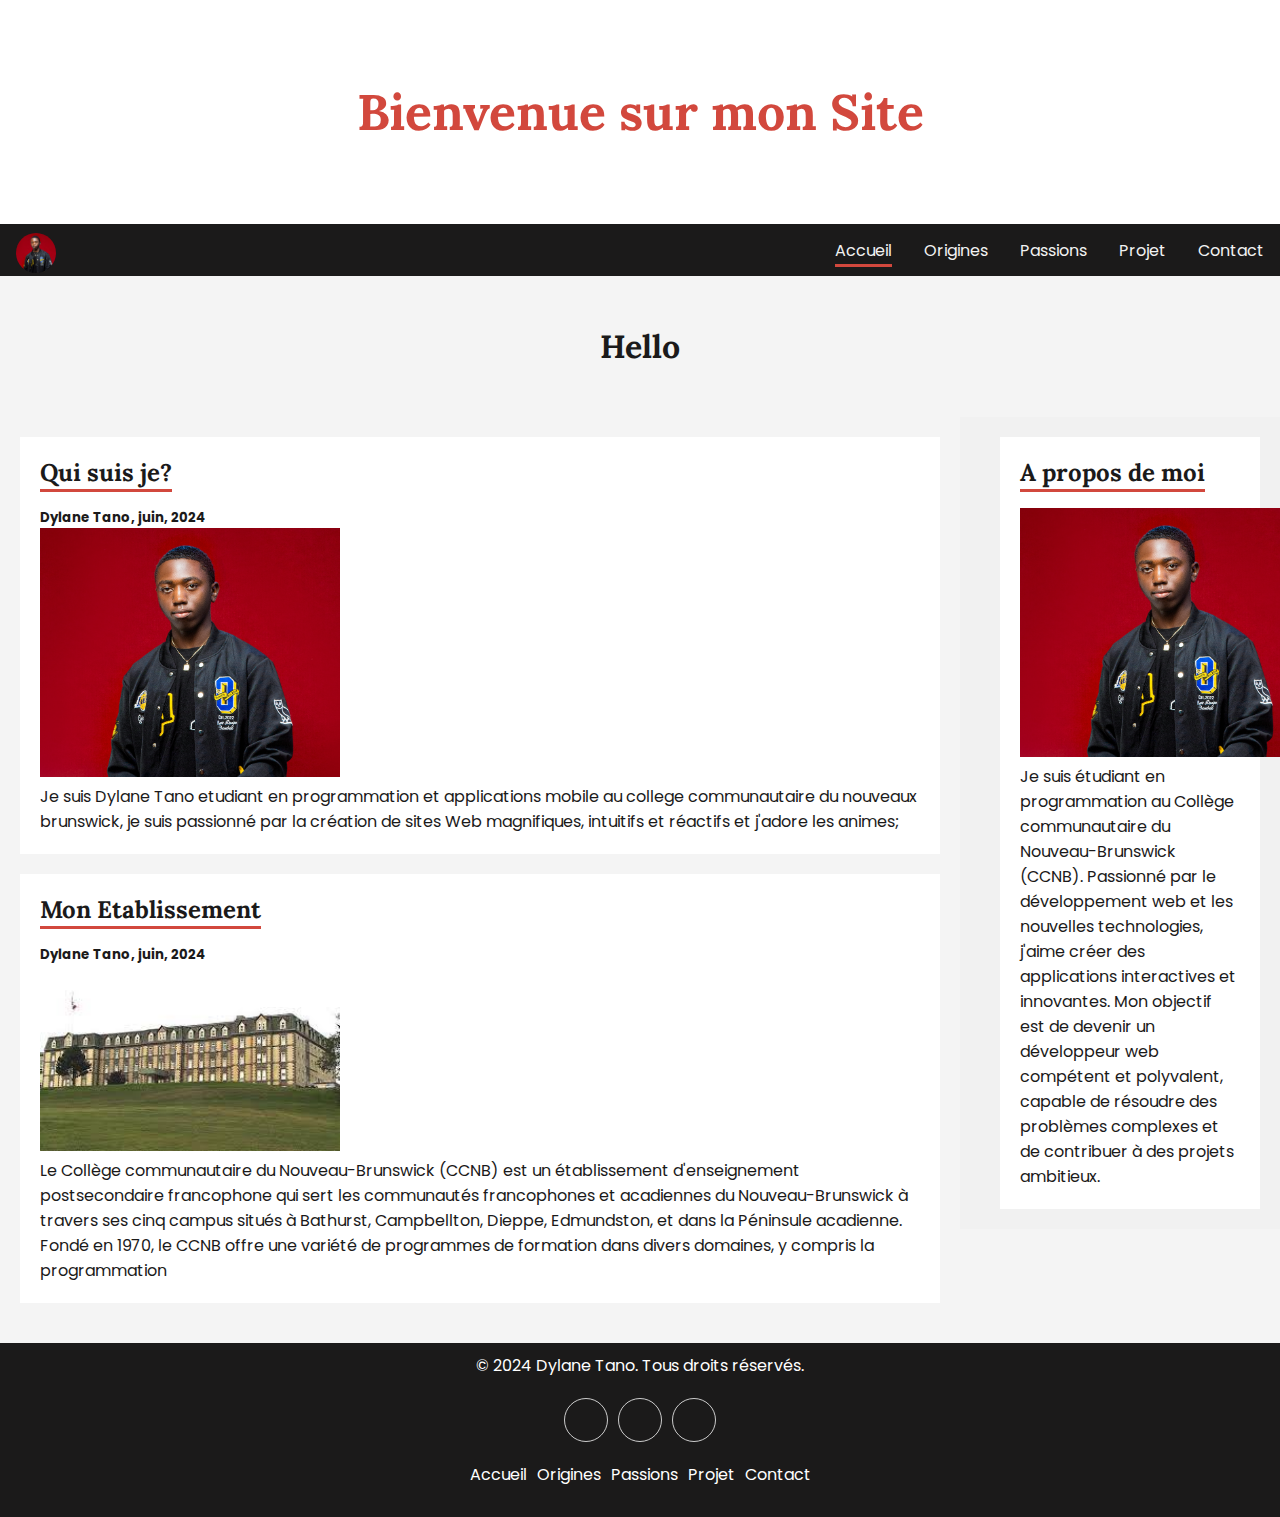
<file: index.html>
<!--
    auteur : Dylane
    date : 		2024-05-28
		infos: Toutes mes images proviennent de google image
-->

<!DOCTYPE html>
<html lang="fr">

<head>
	<title>Accueil</title>
	<meta charset="UTF-8">
	<meta name="viewport" content="width=device-width, initial-scale=1.0">
	<meta name="keywords" content="HTML, CSS" />
	<meta name="description" content="page d'acceuil, acceuil, a propos de moi">
	<link rel="stylesheet" href="https://cdnjs.cloudflare.com/ajax/libs/font-awesome/6.5.1/css/all.min.css"
		integrity="sha512-DTOQO9RWCH3ppGqcWaEA1BIZOC6xxalwEsw9c2QQeAIftl+Vegovlnee1c9QX4TctnWMn13TZye+giMm8e2LwA=="
		crossorigin="anonymous" referrerpolicy="no-referrer" />
	<link rel="stylesheet" href="styles/style.css">
</head>

<body>

	<div class="header">
		<h1 id="home-title">Bienvenue sur mon Site</h1>
	</div>

	<div class="topnav">
		<div style="float: left;">
			<a class="logo" href="./index.html"><img src="./images/profile.png" alt="ma photo de profile"></a>
		</div>
		<div style="float:right">
			<a class="active" href="index.html">Accueil</a>
			<a href="origines.html">Origines</a>
			<a href="passions.html">Passions</a>
			<a href="projet.html">Projet</a>
			<a href="contact.html">Contact</a>
		</div>
	</div>

	<h1>Hello</h1>

	<div class="row">
		<div class="leftcolumn">
			<div class="card">
				<h2>Qui suis je?</h2>
				<h5>Dylane Tano, juin, 2024</h5>
				<div class="fakeimg">
					<img src="./images/profile.png" alt="ma photo de profile">
				</div>
				<p>Je suis Dylane Tano etudiant en programmation et applications mobile au college communautaire du nouveaux
					brunswick, je
					suis passionné par la création de sites Web magnifiques, intuitifs et
					réactifs et j'adore les animes;
				</p>
			</div>
			<div class="card">
				<h2>Mon Etablissement</h2>
				<h5>Dylane Tano, juin, 2024</h5>
				<div class="fakeimg">
					<img src="./images/CCNB.jpg" alt="image du campus du CCNB de bathusrt">
				</div>
				<p>
					Le Collège communautaire du Nouveau-Brunswick (CCNB) est un établissement d'enseignement postsecondaire
					francophone qui sert les communautés francophones et acadiennes du Nouveau-Brunswick à travers ses cinq campus
					situés à Bathurst, Campbellton, Dieppe, Edmundston, et dans la Péninsule acadienne. Fondé en 1970, le CCNB
					offre une variété de programmes de formation dans divers domaines, y compris la programmation
				</p>
			</div>
		</div>
		<div class="rightcolumn">
			<div class="card">
				<h2>A propos de moi</h2>
				<div class="fakeimg">
					<img src="./images/profile.png" alt="ma photo de profile">
				</div>
				<p>
					Je suis étudiant en programmation au Collège communautaire du Nouveau-Brunswick (CCNB). Passionné par le
					développement web et les nouvelles technologies, j'aime créer des applications interactives et innovantes. Mon
					objectif est de devenir un développeur web compétent et polyvalent, capable de résoudre des problèmes
					complexes et de contribuer à des projets ambitieux.
				</p>
			</div>
		</div>
	</div>

	<div class="footer">
		<p>&copy; 2024 Dylane Tano. Tous droits réservés.</p>
		<ul>
			<li><a href="https://www.youtube.com/@dylanemlm" target="_blank"><i class="fa-brands fa-youtube"></i></a></li>
			<li><a href="https://wa.me/15062331887" target="_blank"><i class="fa-brands fa-whatsapp"></i></a></li>
			<li><a href="https://github.com/RusselTano" target="_blank"><i class="fa-brands fa-github"></i></a></li>
		</ul>
		<div class="bottomnav">
			<a href="index.html">Accueil</a>
			<a href="origines.html">Origines</a>
			<a href="passions.html">Passions</a>
			<a href="projet.html">Projet</a>
			<a href="contact.html">Contact</a>
		</div>
	</div>

</body>

</html>
</file>
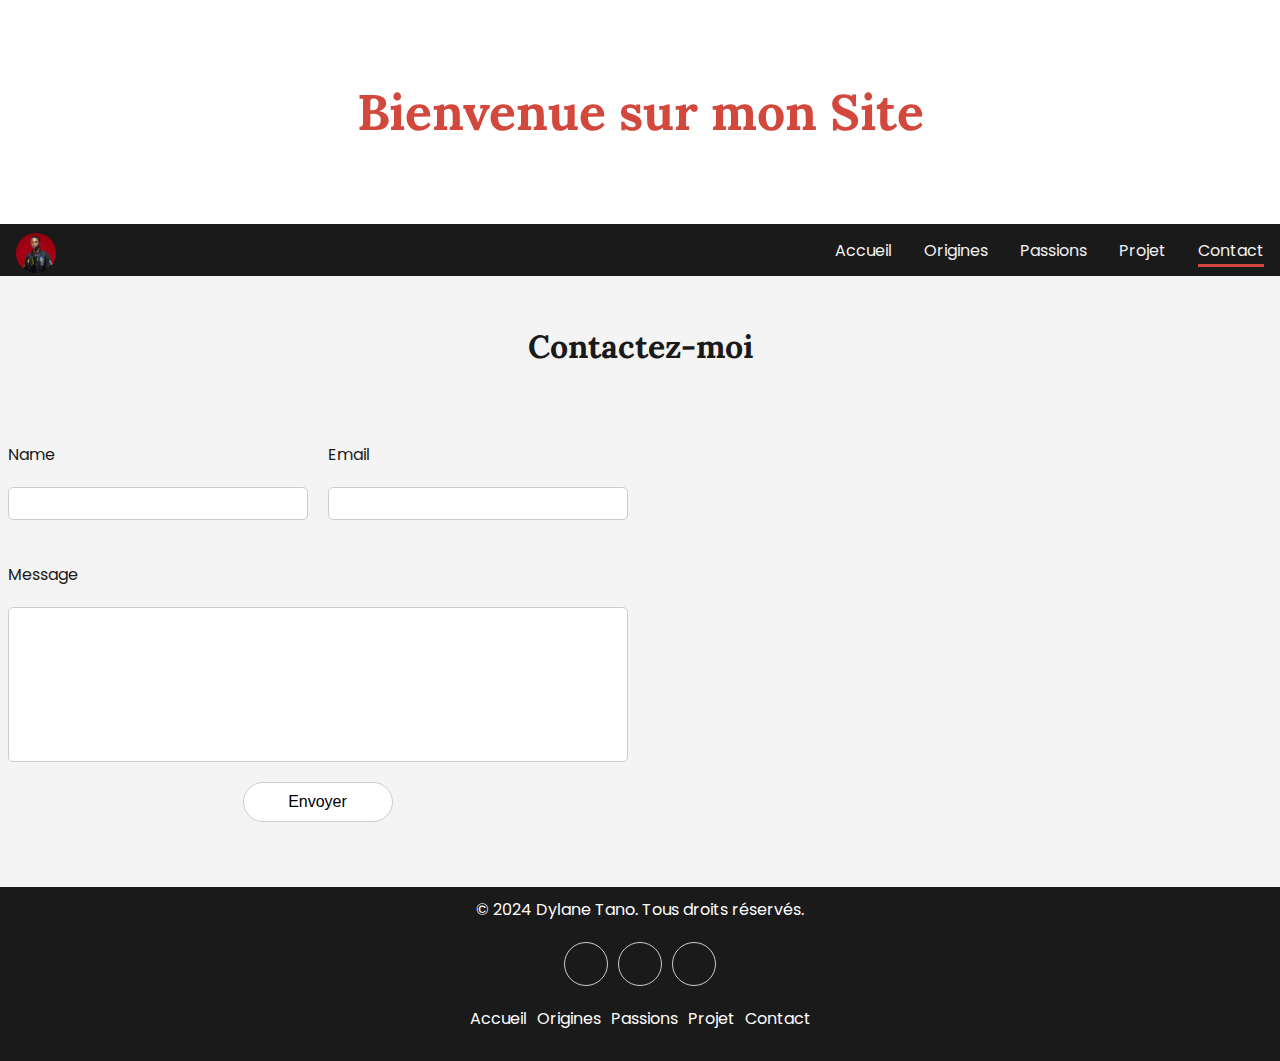
<file: contact.html>
<!--
    auteur : Dylane
    date : 		2024-05-28
		infos: Toutes mes images proviennent de google image
-->

<!DOCTYPE html>
<html lang="fr">

<head>
	<title>Contact</title>
	<meta charset="UTF-8">
	<meta name="viewport" content="width=device-width, initial-scale=1.0">
	<meta name="keywords" content="HTML, CSS" />
	<meta name="description" content="me contacter, contact">
	<link rel="stylesheet" href="https://cdnjs.cloudflare.com/ajax/libs/font-awesome/6.5.1/css/all.min.css"
		integrity="sha512-DTOQO9RWCH3ppGqcWaEA1BIZOC6xxalwEsw9c2QQeAIftl+Vegovlnee1c9QX4TctnWMn13TZye+giMm8e2LwA=="
		crossorigin="anonymous" referrerpolicy="no-referrer" />
	<link rel="stylesheet" href="styles/style.css">
</head>

<body>

	<div class="header">
		<h1 id="home-title">Bienvenue sur mon Site</h1>
	</div>

	<div class="topnav">
		<div style="float: left;">
			<a class="logo" href="./index.html"><img src="./images/profile.png" alt="ma photo de profile"></a>
		</div>
		<div style="float:right">
			<a href="index.html">Accueil</a>
			<a href="origines.html">Origines</a>
			<a href="passions.html">Passions</a>
			<a href="projet.html">Projet</a>
			<a class="active" href="contact.html">Contact</a>
		</div>
	</div>

	<h1>Contactez-moi</h1>

	<div class="contact ">
		<form action="mailto:edtanola01@monccnb.ca ?subject= information" method="post">
			<div class="input-box">
				<label for="name">Name</label>
				<input type="text" id="name">
			</div>
			<div class="input-box">
				<label for="email">Email</label>
				<input type="email" id="email">
			</div>
			<div class="input-box textarea">
				<label for="message">Message</label>
				<textarea id="message"></textarea>
			</div>
			<input class="button" type="submit" value="Envoyer">
		</form>
		<iframe
			src="https://www.google.com/maps/embed?pb=!1m14!1m12!1m3!1d21515.75033714907!2d-65.6700824!3d47.61701795!2m3!1f0!2f0!3f0!3m2!1i1024!2i768!4f13.1!5e0!3m2!1sfr!2sca!4v1716715938841!5m2!1sfr!2sca"
			width="600" height="450" style="border:0;" allowfullscreen="" loading="lazy"
			referrerpolicy="no-referrer-when-downgrade"></iframe>
	</div>


	<div class="footer">
		<p>&copy; 2024 Dylane Tano. Tous droits réservés.</p>
		<ul>
			<li><a href="https://www.youtube.com/@dylanemlm" target="_blank"><i class="fa-brands fa-youtube"></i></a></li>
			<li><a href="https://wa.me/15062331887" target="_blank"><i class="fa-brands fa-whatsapp"></i></a></li>
			<li><a href="https://github.com/RusselTano" target="_blank"><i class="fa-brands fa-github"></i></a></li>
		</ul>
		<div class="bottomnav">
			<a href="index.html">Accueil</a>
			<a href="origines.html">Origines</a>
			<a href="passions.html">Passions</a>
			<a href="projet.html">Projet</a>
			<a href="contact.html">Contact</a>
		</div>
	</div>

</body>

</html>
</file>
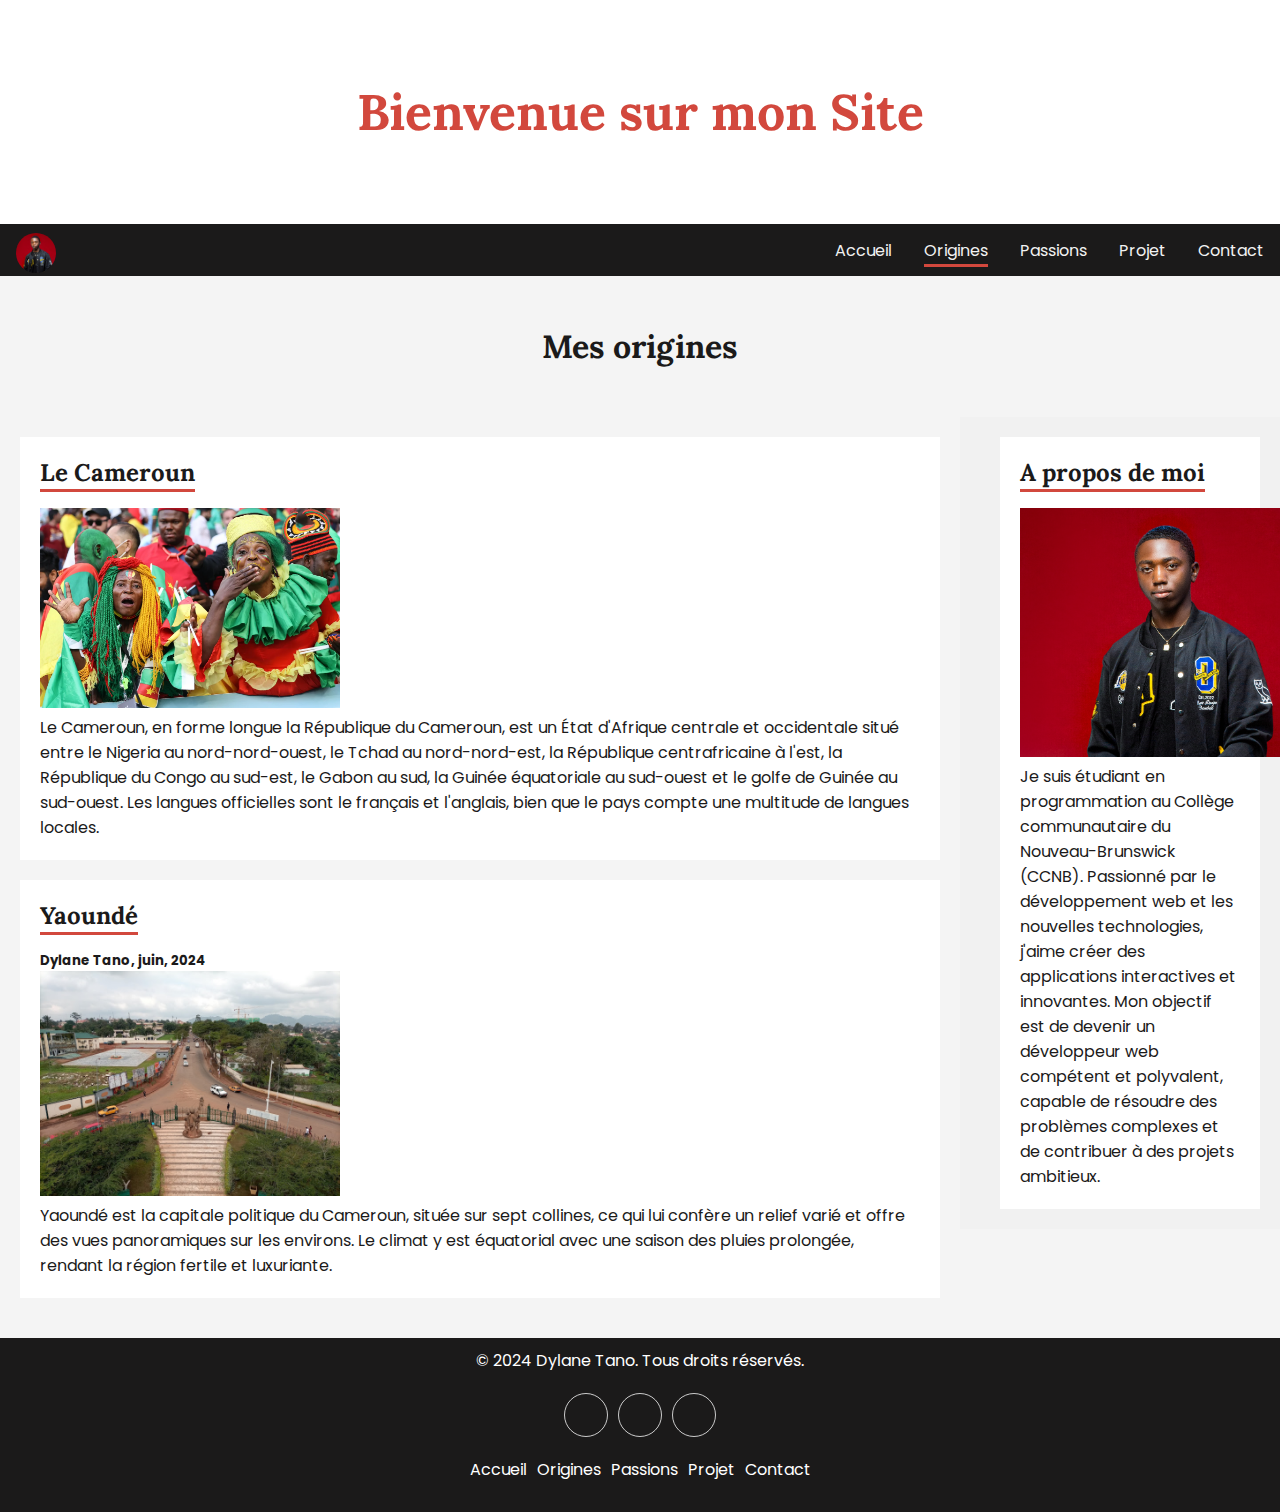
<file: origines.html>
<!--
    auteur : Dylane
    date : 		2024-05-28
		infos: Toutes mes images proviennent de google image
-->

<!DOCTYPE html>
<html lang="fr">

<head>
	<title>Origines</title>
	<meta charset="UTF-8">
	<meta name="viewport" content="width=device-width, initial-scale=1.0">
	<meta name="keywords" content="HTML, CSS" />
	<meta name="description" content="origines, mes origines, mon pays, ma ville">
	<link rel="stylesheet" href="https://cdnjs.cloudflare.com/ajax/libs/font-awesome/6.5.1/css/all.min.css"
		integrity="sha512-DTOQO9RWCH3ppGqcWaEA1BIZOC6xxalwEsw9c2QQeAIftl+Vegovlnee1c9QX4TctnWMn13TZye+giMm8e2LwA=="
		crossorigin="anonymous" referrerpolicy="no-referrer" />
	<link rel="stylesheet" href="styles/style.css">
</head>

<body>

	<div class="header">
		<h1 id="home-title">Bienvenue sur mon Site</h1>
	</div>
	<div class="topnav">
		<div style="float: left;">
			<a class="logo" href="./index.html"><img src="./images/profile.png" alt="ma photo de profile"></a>
		</div>
		<div style="float:right">
			<a href="index.html">Accueil</a>
			<a class="active" href="origines.html">Origines</a>
			<a href="passions.html">Passions</a>
			<a href="projet.html">Projet</a>
			<a href="contact.html">Contact</a>
		</div>
	</div>
	
	<h1>Mes origines</h1>

	<div class="row">
		<div class="leftcolumn">
			<div class="card">
				<h2>Le Cameroun</h2>
				<div class="fakeimg">
					<img src="./images/cameroon.webp" alt="le cameroun">
				</div>
				<p>
					Le Cameroun, en forme longue la République du Cameroun, est un État d'Afrique centrale et occidentale situé
					entre le Nigeria au nord-nord-ouest, le Tchad au nord-nord-est, la République centrafricaine à l'est, la
					République du Congo au sud-est, le Gabon au sud, la Guinée équatoriale au sud-ouest et le golfe de Guinée au
					sud-ouest. Les langues officielles sont le français et l'anglais, bien que le pays compte une multitude de
					langues locales.
				</p>
			</div>
			<div class="card">
				<h2>Yaoundé</h2>
				<h5>Dylane Tano, juin, 2024</h5>
				<div class="fakeimg">
					<img src="./images/yaounde.jpg" alt="yaounde">
					</p>
				</div>
				<p>
					Yaoundé est la capitale politique du Cameroun, située sur sept collines, ce qui lui confère un relief varié
					et offre des vues panoramiques sur les environs. Le climat y est équatorial avec une saison des pluies
					prolongée, rendant la région fertile et luxuriante.
				</p>
			</div>
		</div>
		<div class="rightcolumn">
			<div class="card">
				<h2>A propos de moi</h2>
				<div class="fakeimg">
					<img src="./images/profile.png" alt="ma photo de profile">
				</div>
				<p>
					Je suis étudiant en programmation au Collège communautaire du Nouveau-Brunswick (CCNB). Passionné par le
					développement web et les nouvelles technologies, j'aime créer des applications interactives et innovantes. Mon
					objectif est de devenir un développeur web compétent et polyvalent, capable de résoudre des problèmes
					complexes et de contribuer à des projets ambitieux.
				</p>
			</div>
		</div>
	</div>

	<div class="footer">
		<p>&copy; 2024 Dylane Tano. Tous droits réservés.</p>
		<ul>
			<li><a href="https://www.youtube.com/@dylanemlm" target="_blank"><i class="fa-brands fa-youtube"></i></a></li>
			<li><a href="https://wa.me/15062331887" target="_blank"><i class="fa-brands fa-whatsapp"></i></a></li>
			<li><a href="https://github.com/RusselTano" target="_blank"><i class="fa-brands fa-github"></i></a></li>
		</ul>
		<div class="bottomnav">
			<a href="index.html">Accueil</a>
			<a href="origines.html">Origines</a>
			<a href="passions.html">Passions</a>
			<a href="projet.html">Projet</a>
			<a href="contact.html">Contact</a>
		</div>
	</div>

</body>

</html>
</file>
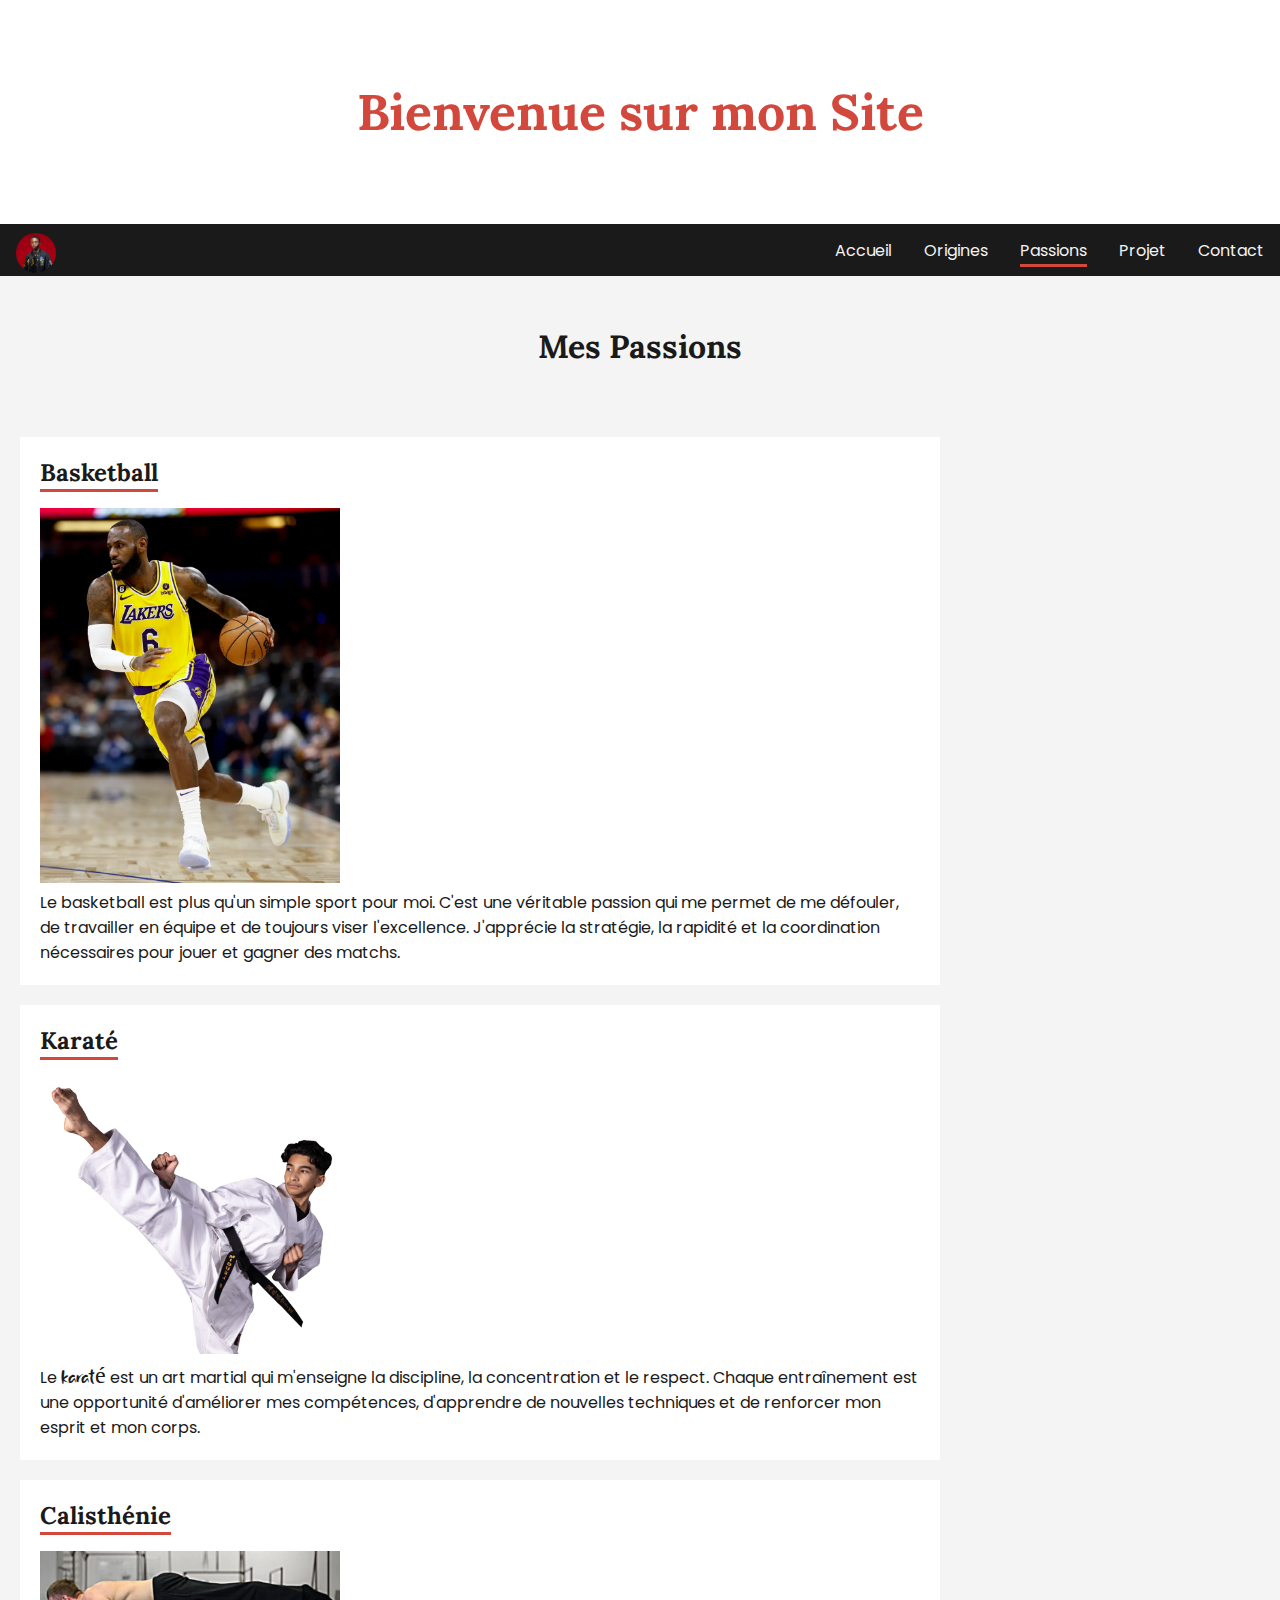
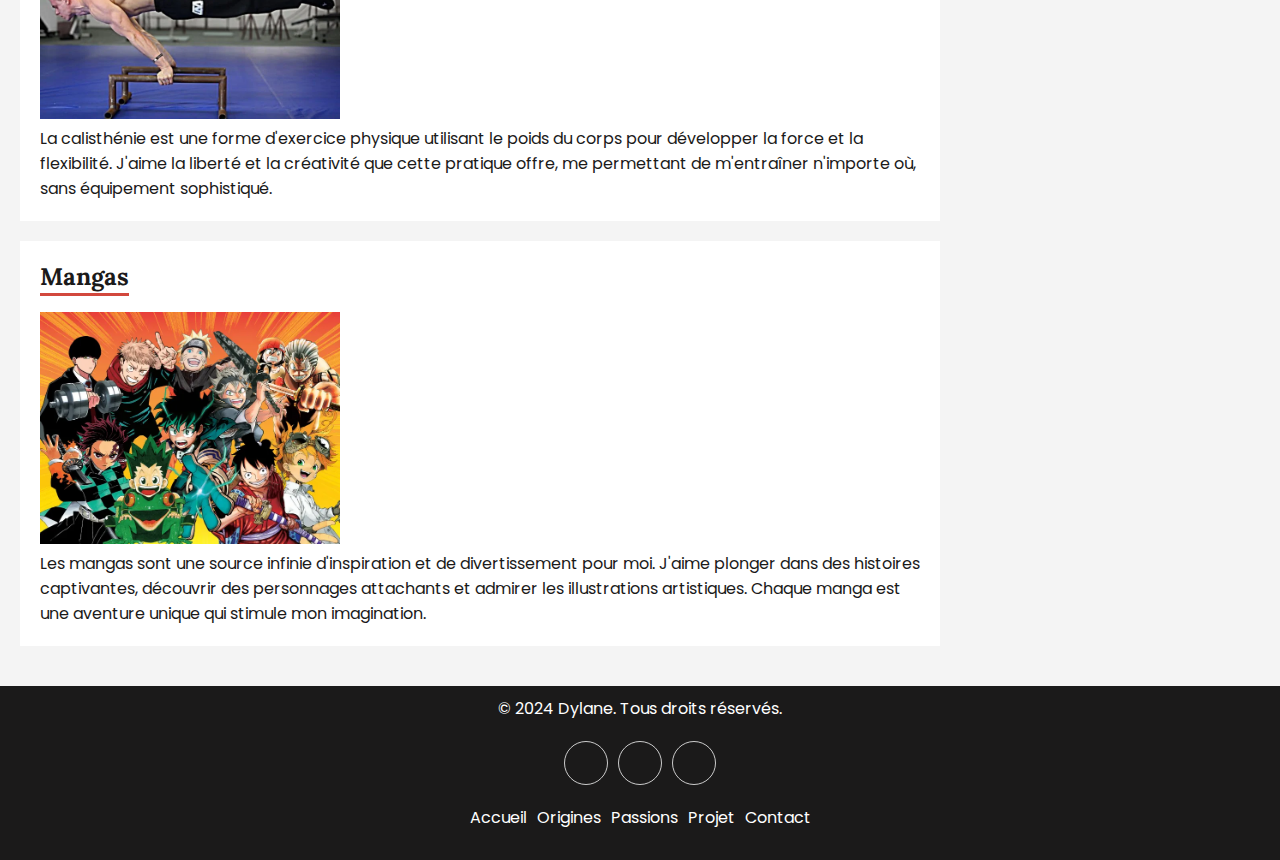
<file: passions.html>
<!--
    auteur : Dylane
    date : 		2024-05-28
		infos: Toutes mes images proviennent de google image
-->

<!DOCTYPE html>
<html lang="fr">

<head>
	<title>Passions</title>
	<meta charset="UTF-8">
	<meta name="viewport" content="width=device-width, initial-scale=1.0">
	<meta name="keywords" content="HTML, CSS" />
	<meta name="description" content="passions, mes centre d'interet, mes passions">
	<link rel="stylesheet" href="https://cdnjs.cloudflare.com/ajax/libs/font-awesome/6.5.1/css/all.min.css"
		integrity="sha512-DTOQO9RWCH3ppGqcWaEA1BIZOC6xxalwEsw9c2QQeAIftl+Vegovlnee1c9QX4TctnWMn13TZye+giMm8e2LwA=="
		crossorigin="anonymous" referrerpolicy="no-referrer" />
	<link rel="stylesheet" href="styles/style.css">
</head>

<body>

	<div class="header">
		<h1 id="home-title">Bienvenue sur mon Site</h1>
	</div>

	<div class="topnav">
		<div style="float: left;">
			<a class="logo" href="./index.html"><img src="./images/profile.png" alt="ma photo de profile"></a>
		</div>
		<div style="float:right">
			<a href="index.html">Accueil</a>
			<a href="origines.html">Origines</a>
			<a class="active" href="passions.html">Passions</a>
			<a href="projet.html">Projet</a>
			<a href="contact.html">Contact</a>
		</div>
	</div>
	
	<h1>Mes Passions</h1>

	<div class="row">
		<div class="leftcolumn">
			<div class="card">
				<h2>Basketball</h2>
				<img src="images/basketball.webp" alt="Basketball">
				<p>
					Le basketball est plus qu'un simple sport pour moi. C'est une véritable passion qui me permet de me défouler,
					de travailler en équipe et de toujours viser l'excellence. J'apprécie la stratégie, la rapidité et la
					coordination nécessaires pour jouer et gagner des matchs.
				</p>
			</div>
			<div class="card">
				<h2>Karaté</h2>
				<img src="images/karate.png" alt="Karaté">
				<p>
					Le <span id="karate">karaté</span> est un art martial qui m'enseigne la discipline, la concentration et le
					respect. Chaque entraînement est une opportunité d'améliorer mes compétences, d'apprendre de nouvelles
					techniques et de renforcer mon esprit et mon corps.
				</p>
			</div>
			<div class="card">
				<h2>Calisthénie</h2>
				<img src="images/calisthenics.webp" alt="Calisthénie">
				<p>
					La calisthénie est une forme d'exercice physique utilisant le poids du corps pour développer la force et la
					flexibilité. J'aime la liberté et la créativité que cette pratique offre, me permettant de m'entraîner
					n'importe où, sans équipement sophistiqué.
				</p>
			</div>
			<div class="card">
				<h2>Mangas</h2>
				<img src="images/manga.webp" alt="Mangas">
				<p>
					Les mangas sont une source infinie d'inspiration et de divertissement pour moi. J'aime plonger dans des
					histoires captivantes, découvrir des personnages attachants et admirer les illustrations artistiques. Chaque
					manga est une aventure unique qui stimule mon imagination.
				</p>
			</div>
		</div>
	</div>

	<div class="footer">
		<p>&copy; 2024 Dylane. Tous droits réservés.</p>
		<ul>
			<li><a href="https://www.youtube.com/@dylanemlm" target="_blank"><i class="fa-brands fa-youtube"></i></a></li>
			<li><a href="https://wa.me/15062331887" target="_blank"><i class="fa-brands fa-whatsapp"></i></a></li>
			<li><a href="https://github.com/RusselTano" target="_blank"><i class="fa-brands fa-github"></i></a></li>
		</ul>
		<div class="bottomnav">
			<a href="index.html">Accueil</a>
			<a href="origines.html">Origines</a>
			<a href="passions.html">Passions</a>
			<a href="projet.html">Projet</a>
			<a href="contact.html">Contact</a>
		</div>
	</div>

</body>

</html>
</file>
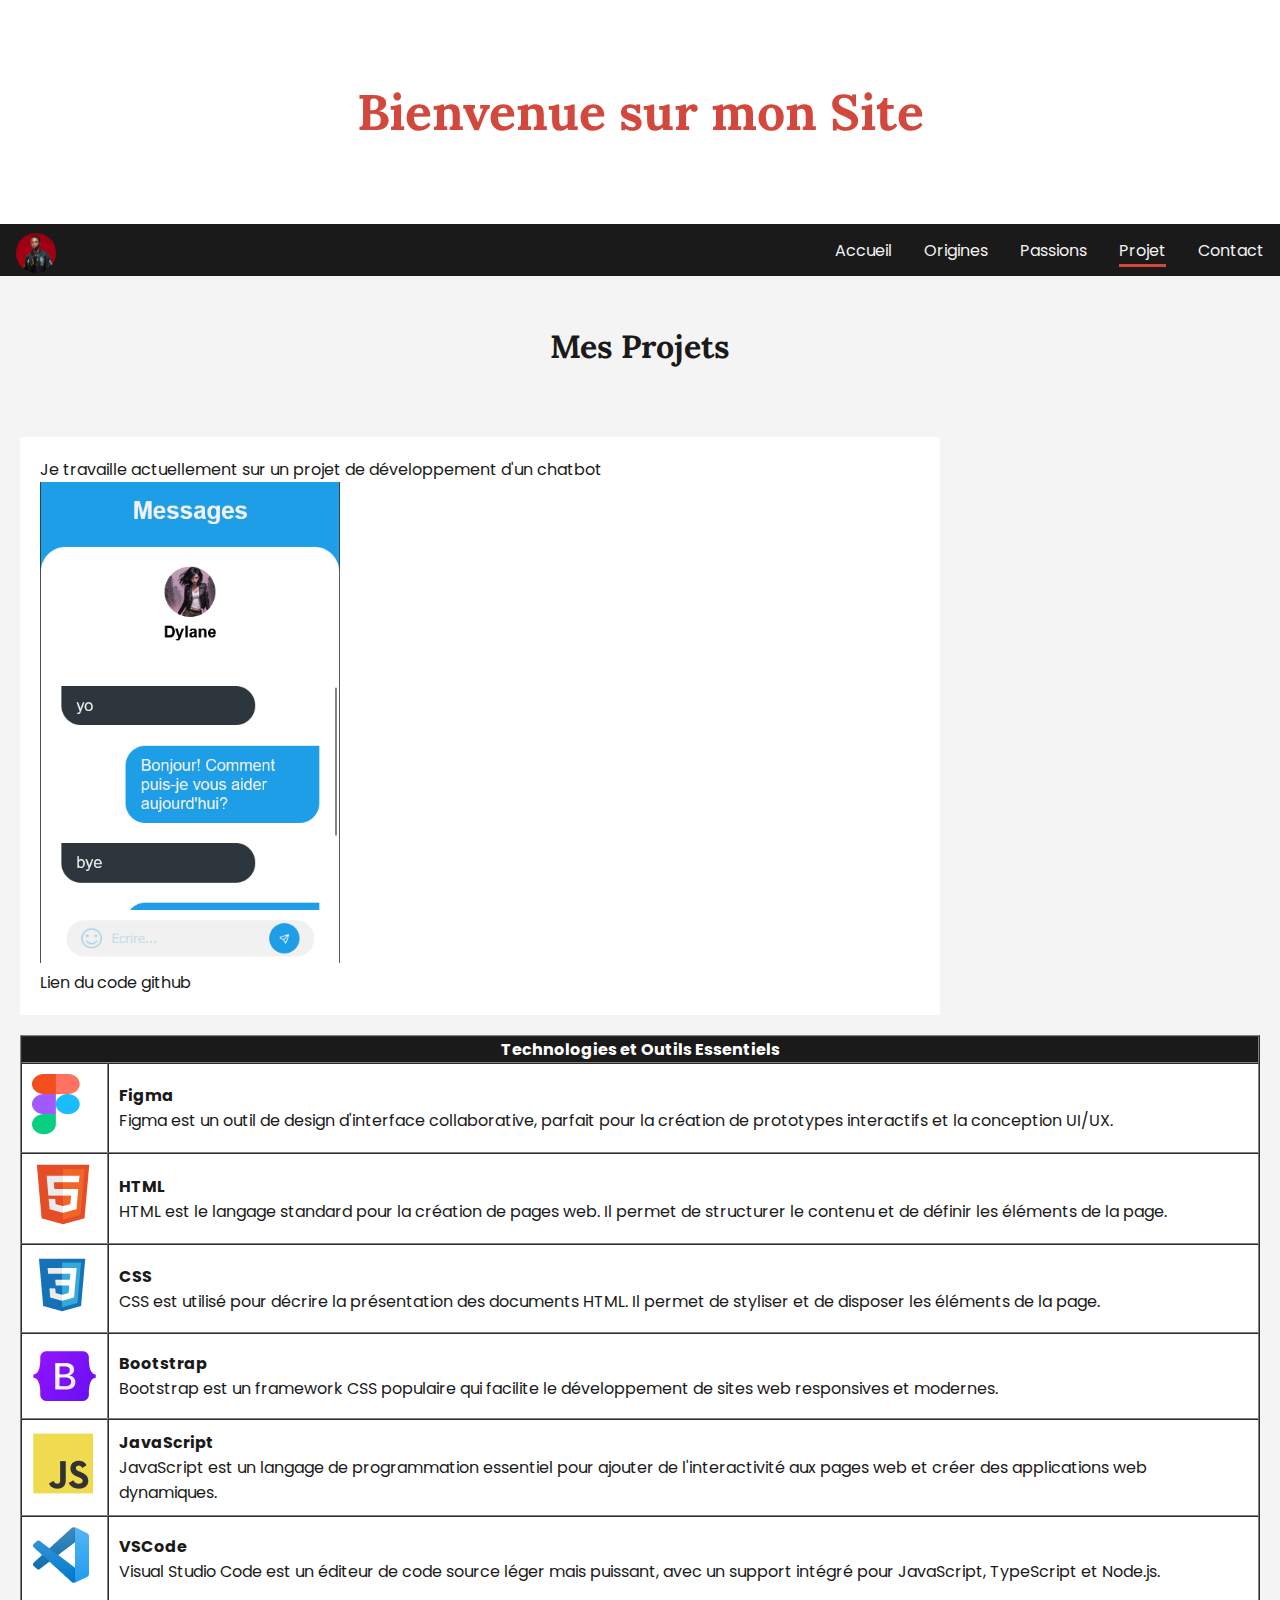
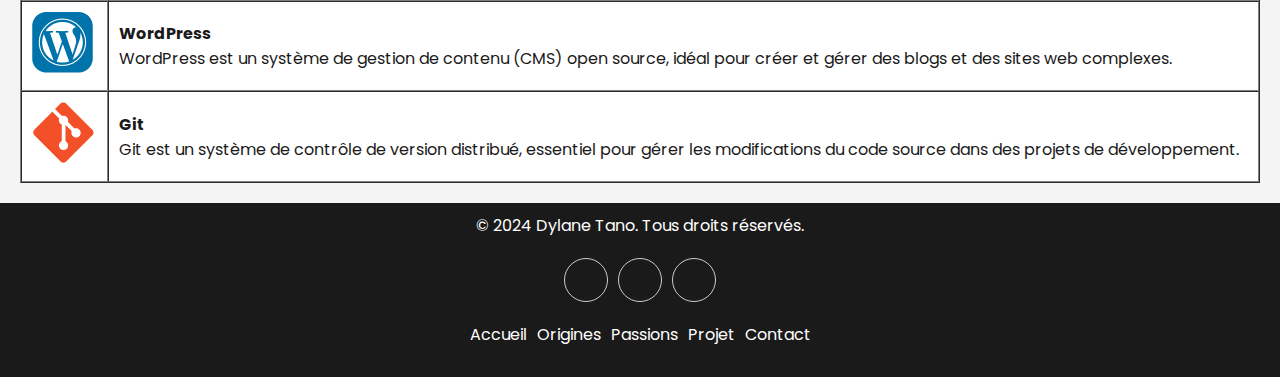
<file: projet.html>
<!--
    auteur : Dylane
    date : 		2024-05-28
		infos: Toutes mes images proviennent de google image
-->

<!DOCTYPE html>
<html lang="fr">

<head>
	<title>Projet</title>
	<meta charset="UTF-8">
	<meta name="viewport" content="width=device-width, initial-scale=1.0">
	<meta name="keywords" content="HTML, CSS" />
	<meta name="description" content="mon projet, mes projet">
	<link rel="stylesheet" href="https://cdnjs.cloudflare.com/ajax/libs/font-awesome/6.5.1/css/all.min.css"
		integrity="sha512-DTOQO9RWCH3ppGqcWaEA1BIZOC6xxalwEsw9c2QQeAIftl+Vegovlnee1c9QX4TctnWMn13TZye+giMm8e2LwA=="
		crossorigin="anonymous" referrerpolicy="no-referrer" />
	<link rel="stylesheet" href="styles/style.css">
</head>

<body>

	<div class="header">
		<h1 id="home-title">Bienvenue sur mon Site</h1>
	</div>

	<div class="topnav">
		<div style="float: left;">
			<a class="logo" href="./index.html"><img src="./images/profile.png" alt="ma photo de profile"></a>
		</div>
		<div style="float:right">
			<a href="index.html">Accueil</a>
			<a href="origines.html">Origines</a>
			<a href="passions.html">Passions</a>
			<a class="active" href="projet.html">Projet</a>
			<a href="contact.html">Contact</a>
		</div>
	</div>
	
	<h1>Mes Projets</h1>

	<div class="row">
		<div class="leftcolumn">
			<div class="card">
				<p>Je travaille actuellement sur un projet de développement d'un chatbot</p>
				<img src="images/projet.png" alt="Photo de projet">
				<p>
					<a href="https://github.com/RusselTano/DemoChatbot" target="_blank">Lien du code github</a>
				</p>
			</div>
		</div>
	</div>

	<table cellspacing="0" border="1">
		<tr>
			<th colspan="2">Technologies et Outils Essentiels</th>
		</tr>
		<tr>
			<td><img src="./images/figma.png" alt="Figma"></td>
			<td>
				<strong>Figma</strong><br>
				Figma est un outil de design d'interface collaborative, parfait pour la création de prototypes interactifs
				et la conception UI/UX.
			</td>
		</tr>
		<tr>
			<td><img src="./images/html5.png" alt="HTML">
			</td>
			<td>
				<strong>HTML</strong><br>
				HTML est le langage standard pour la création de pages web. Il permet de structurer le contenu et de
				définir les éléments de la page.
			</td>
		</tr>
		<tr>
			<td><img src="./images/css3.png" alt="CSS">
			</td>
			<td>
				<strong>CSS</strong><br>
				CSS est utilisé pour décrire la présentation des documents HTML. Il permet de styliser et de disposer les
				éléments de la page.
			</td>
		</tr>
		<tr>
			<td><img src="./images/bootstrap.png" alt="Bootstrap"></td>
			<td>
				<strong>Bootstrap</strong><br>
				Bootstrap est un framework CSS populaire qui facilite le développement de sites web responsives et
				modernes.
			</td>
		</tr>
		<tr>
			<td><img src="./images/javascript.png" alt="JavaScript">
			</td>
			<td>
				<strong>JavaScript</strong><br>
				JavaScript est un langage de programmation essentiel pour ajouter de l'interactivité aux pages web et
				créer des applications web dynamiques.
			</td>
		</tr>
		<tr>
			<td><img src="./images/vscode.png" alt="VSCode"></td>
			<td>
				<strong>VSCode</strong><br>
				Visual Studio Code est un éditeur de code source léger mais puissant, avec un support intégré pour
				JavaScript, TypeScript et Node.js.
			</td>
		</tr>
		<tr>
			<td><img src="./images/wordpress.png" alt="WordPress"></td>
			<td>
				<strong>WordPress</strong><br>
				WordPress est un système de gestion de contenu (CMS) open source, idéal pour créer et gérer des blogs et
				des sites web complexes.
			</td>
		</tr>
		<tr>
			<td><img src="./images/git.png" alt="Git"></td>
			<td>
				<strong>Git</strong><br>
				Git est un système de contrôle de version distribué, essentiel pour gérer les modifications du code source
				dans des projets de développement.
			</td>
		</tr>
	</table>

	<div class="footer">
		<p>&copy; 2024 Dylane Tano. Tous droits réservés.</p>
		<ul>
			<li><a href="https://www.youtube.com/@dylanemlm" target="_blank"><i class="fa-brands fa-youtube"></i></a></li>
			<li><a href="https://wa.me/15062331887" target="_blank"><i class="fa-brands fa-whatsapp"></i></a></li>
			<li><a href="https://github.com/RusselTano" target="_blank"><i class="fa-brands fa-github"></i></a></li>
		</ul>
		<div class="bottomnav">
			<a href="index.html">Accueil</a>
			<a href="origines.html">Origines</a>
			<a href="passions.html">Passions</a>
			<a href="projet.html">Projet</a>
			<a href="contact.html">Contact</a>
		</div>
	</div>

</body>

</html>
</file>
<file: styles/style.css>
/* Police importée de Google Fonts */
@import url('https://fonts.googleapis.com/css2?family=Lora:ital,wght@0,400..700;1,400..700&family=Poppins:ital,wght@0,100;0,200;0,300;0,400;0,500;0,600;0,700;0,800;0,900&display=swap');

/* Police personnalisée téléchargée */
@font-face {
  font-family: rainly;
  src: url(../fonts/RainlyRegular-OVl7O.otf);
}

/* Reset des marge interne et externe */
* {
  box-sizing: border-box;
  margin: 0;
  padding: 0;
}

/* Enlever le style par default des liens */
a {
  text-decoration: none;
  color: inherit;
}

/* Entête/Titre du blog */
.header {
  padding: 30px;
  text-align: center;
  background: white;
}

.header h1 {
  font-size: 50px;
}

/* Id pour changer la couleur de mon titre */
#home-title {
  color: #D2483D;
}

/* Créez deux colonnes inégales qui flottent l'une à côté de l'autre */
/* Colonne de droite */
.leftcolumn {
  float: left;
  width: 75%;
}

/* Colonne de droite */
.rightcolumn {
  float: left;
  width: 25%;
  background-color: #f1f1f1;
  padding-left: 20px;
}

/* Effet de carte sur les articles */
.card {
  background-color: white;
  padding: 20px;
  margin: 20px;
}

/* Éliminer le flottement après les colonnes */
.row::after {
  content: "";
  display: table;
  clear: both;
}

/* Mon logo */
.logo img {
  width: 40px;
  height: 40px;
  object-fit: cover;
  border-radius: 100%;
  transform: translateY(-5px);
}

/* Style de la navigation suppérieure et footer */
.topnav,
.footer {
  overflow: hidden;
  background-color: #1b1a1a;
  color: #fff;
  height: 52px;
}

/* Style des liens dans la navigation suppérieure */
.topnav a {
  float: left;
  display: block;
  color: #f2f2f2;
  text-align: center;
  padding: 14px 16px;
  text-decoration: none;
}

/* Changment de couleur sur lors du survol */
.topnav a:hover,
.bottomnav a:hover {
  text-decoration: underline #D2483D;
  text-underline-offset: 0.5rem;
  text-decoration-thickness: 0.188rem;
}

.topnav .logo:hover {
  background-color: #1b1a1a;
}

/* Style du lien lorsque nous somme sur la page */
.topnav a.active {
  text-decoration: underline #D2483D;
  text-underline-offset: 0.5rem;
  text-decoration-thickness: 0.188rem;
}

/* Style des liens dans la navigation inferieur */
.bottomnav {
  display: flex;
  justify-content: center;
  gap: 10px;
  margin-bottom: 20px;
}

/* Button */
.button {
  background-color: #fff;
  border-radius: 999px;
  width: 150px;
  height: 40px;
  transition:
    border-color .3s ease-out,
    color .3s ease-out;
  cursor: pointer;
  font-size: 16px;
}

.button:hover,
footer a:hover {
  border-color: #D2483D;
  color: #D2483D;
}

/* Formulaire */
.contact {
  display: flex;
  align-items: center;
  justify-content: space-around;
  row-gap: 20px;
  column-gap: 50px;
}

.input-box {
  display: flex;
  flex-direction: column;
  width: 100%;
  row-gap: 20px;
}

input,
textarea {
  outline: 0;
  border: 1px solid #cccccc;
  padding: 8px;
  border-radius: 5px;
  transition: border-color .2s ease-out;
}

input:focus,
textarea:focus {
  border-color: #D2483D;
}

form {
  display: grid;
  grid-template-columns: 50% 50%;
  grid-template-rows: 100px 200px 60px;
  width: 600px;
  gap: 20px;
}

form .textarea {
  grid-column: 1/3;
  grid-row: 2/3;
}

textarea {
  height: 200px;
  resize: none;
}

form input[type="submit"] {
  grid-row: 3/4;
  grid-column: 1/3;
  justify-self: center;
}

/* fake image */
.fakeimg,
.card img {
  width: 300px;
}

.fakeimg img {
  width: 100%;
}

/* Application des typographie */
body {
  background-color: #F4F4F4;
  font-family: "Poppins", sans-serif;
  color: #1b1a1a;
}

h1 {
  font-family: "Lora", serif;
  text-align: center;
  margin: 50px 0;
}

h2 {
  font-family: "Lora", serif;
  color: #1b1a1a;
  text-decoration: underline #D2483D;
  text-underline-offset: 0.5rem;
  text-decoration-thickness: 0.188rem;
  margin-bottom: 20px;
}

/* Id pour changer le style du texte "karate" */
#karate {
  font-family: rainly;
  font-size: 1.5rem;
}

.passion__image {
  width: 300px;
}

/*  Tableau personalisé  */
table {
  background-color: #fff;
  margin: 0 20px;
}

th {
  color: #fff;
  background-color: #1b1a1a;
}

tr td {
  padding: 10px;
}

/* Footer */
.footer {
  padding: 10px;
  display: grid;
  row-gap: 20px;
  text-align: center;
  margin-top: 20px;
  height: auto;
}

.footer ul {
  justify-content: center;
  width: 100%;
  display: flex;
  gap: 10px;
  list-style: none;
}

.footer ul a {
  display: flex;
  justify-content: center;
  align-items: center;
  border: 1px solid #cccccc;
  width: 44px;
  height: 44px;
  border-radius: 100%;
  transition:
    border .3s ease-out,
    color .3s ease-out;
}

.footer li:nth-child(1) a:hover {
  border-color: #FF0000;
  background-color: #FF0000;
  color: white;
}

.footer li:nth-child(2) a:hover {
  color: white;
  background-color: #25D366;
  border-color: #25D366;
}

.footer li:nth-child(3) a:hover {
  border-color: #ffffff;
  background-color: #f1f1f1;
  color: #363434;
}

/* Disposition réactive : lorsque l'écran fait moins de 800 px de large, 
            empile les deux colonnes l'une sur l'autre plutôt que l'une à côté de l'autre. */
@media screen and (max-width: 800px) {

  .leftcolumn,
  .rightcolumn {
    width: 100%;
    padding: 0;
  }

  .topnav,
  .footer {
    overflow: hidden;
    background-color: #1b1a1a;
    color: #fff;
    height: auto;
  }
}

/* Disposition réactive : lorsque l'écran fait moins de 600 px de large, 
                        empile les liens de navigation les uns sur les autres plutôt que les uns à côté des autres. */
@media screen and (max-width: 600px) {
  .topnav a {
    float: none;
    width: 100%;
  }

  /* reduire la taille de mes liens */
  .topnav__link {
    font-size: 16px;
  }

  /* reduction de la taille de mon iframe */
  form {
    width: 350px;
  }

  /* alignement en colonne de mon formulaire et de mon iframe */
  .contact {
    flex-direction: column;
  }

  /* reduction du iframe */
  iframe {
    width: 400px;
  }

  /* Aligner mes elements de navigation a  */
  .topnav {
    display: grid;
  }

  /* Centrer mon logo */
  .topnav div:first-child {
    justify-self: center;
  }
}
</file>
